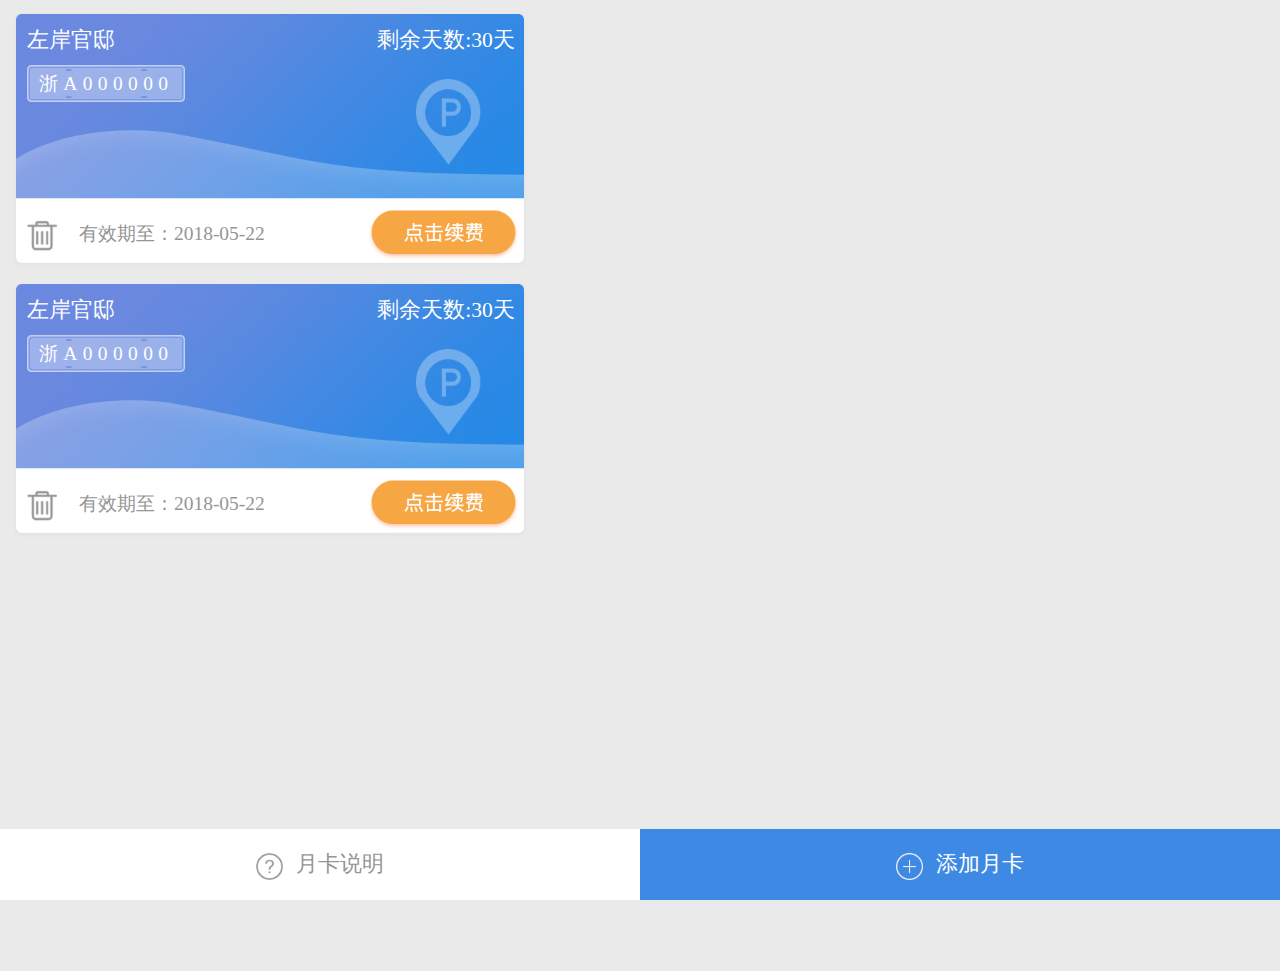
<file: parkcard/index.html>
<!DOCTYPE html>
<html lang="zh">
	<head>
		<meta charset="UTF-8">
		<meta name="viewport" content="width=device-width,initial-scale=1,minimum-scale=1,maximum-scale=1,user-scalable=no" />
		<meta http-equiv="X-UA-Compatible" content="ie=edge">
		<link rel="stylesheet" type="text/css" href="css/index.css" />
		<title>我的停车卡</title>
		<script src="js/flexible.js" type="text/javascript" charset="utf-8"></script>
	</head>
	<body>
		<div class="box">
			<div class="card">
				<span class="adress tx">左岸官邸</span>
				<div class="carnumber">
					<span>浙A000000</span>
				</div>
				<span class="day tx">剩余天数:30天</span>
				<div class="bot">
					<img src="img/delete.png" onclick="showDel()">
					<span>有效期至：2018-05-22</span>
					<a class="attct" href="renew.html">
						<img src="img/renew.png">
					</a>
				</div>
			</div>
		</div>
			<div class="box">
			<div class="card">
				<span class="adress tx">左岸官邸</span>
				<div class="carnumber">
					<span>浙A000000</span>
				</div>
				<span class="day tx">剩余天数:30天</span>
				<div class="bot">
					<img src="img/delete.png" onclick="showDel()">
					<span>有效期至：2018-05-22</span>
					<a class="attct" href="renew.html">
						<img src="img/renew.png">
					</a>
				</div>
			</div>
		</div>



		<div class="footer">
			<div class="option option1 " onclick="monthCard()" >
				<img src="img/card_explain.png">
				月卡说明
			</div>
			<a href="">
				<div class="option2 option">
					<img src="img/add_card.png">
					添加月卡
				</div>
			</a>
			
		</div>
		<!-- 月卡弹出层 -->
		<div class="monthcard ">
			<div class="explain">
				<h2>月卡说明</h2>
				<p>一类区域：工作日首半小时3元，首半小时后至首三小时内每半小时6元;三小时后每半小时10元;非工作日首半小时1.2元，首半小时后至首三小时每半小时2.4元，三小时后每半小时4元(一类区域包括罗湖、福田、南山、前海等的核心区域，以及宝安、龙岗、龙华、布吉等的核心区域)。
					<br>二类区域：工作日首半小时1.8元，首半小时后至首三小时每半小时3.6元，三小时后每半小时6元;非工作日首半小时0.9元，首半小时后至首三小时每半小时1.5元，三小时后每半小时2.5元(二类区域包括原特区内除一类区外的区域，以及福永、沙井、光明、观澜、横岗、坪山等的核心区域)。
				</p>
				
			</div>
			<img class="quit" src="img/closed.png" onclick="quit">
		</div>
		
      <!-- 删除弹出层 -->
		<div class="layer">
			<div class="content">
				<h2>确定删除当前月卡</h2>
				<img src="img/trash.png" >
				<img class="cancle" src="img/cancle.png"  onclick="cancle">
				<img src="img/card_confirm.png" >
				
			</div>
		</div>

	</body>
	<!-- 引入的jquery文件 -->
	<script src="js/jquery.min.js" type="text/javascript" charset="utf-8"></script>
	<script type="text/javascript">
		function showDel(){
			$(".layer").fadeIn();
		}
		$(".cancle").click(function(cancle){
			$(".layer").fadeOut();
		})
		function monthCard(){
			$(".monthcard").fadeIn();
		}
		$(".quit").click(function(quit){
			$(".monthcard").fadeOut();
		})
		
	</script>
</html>
</file>
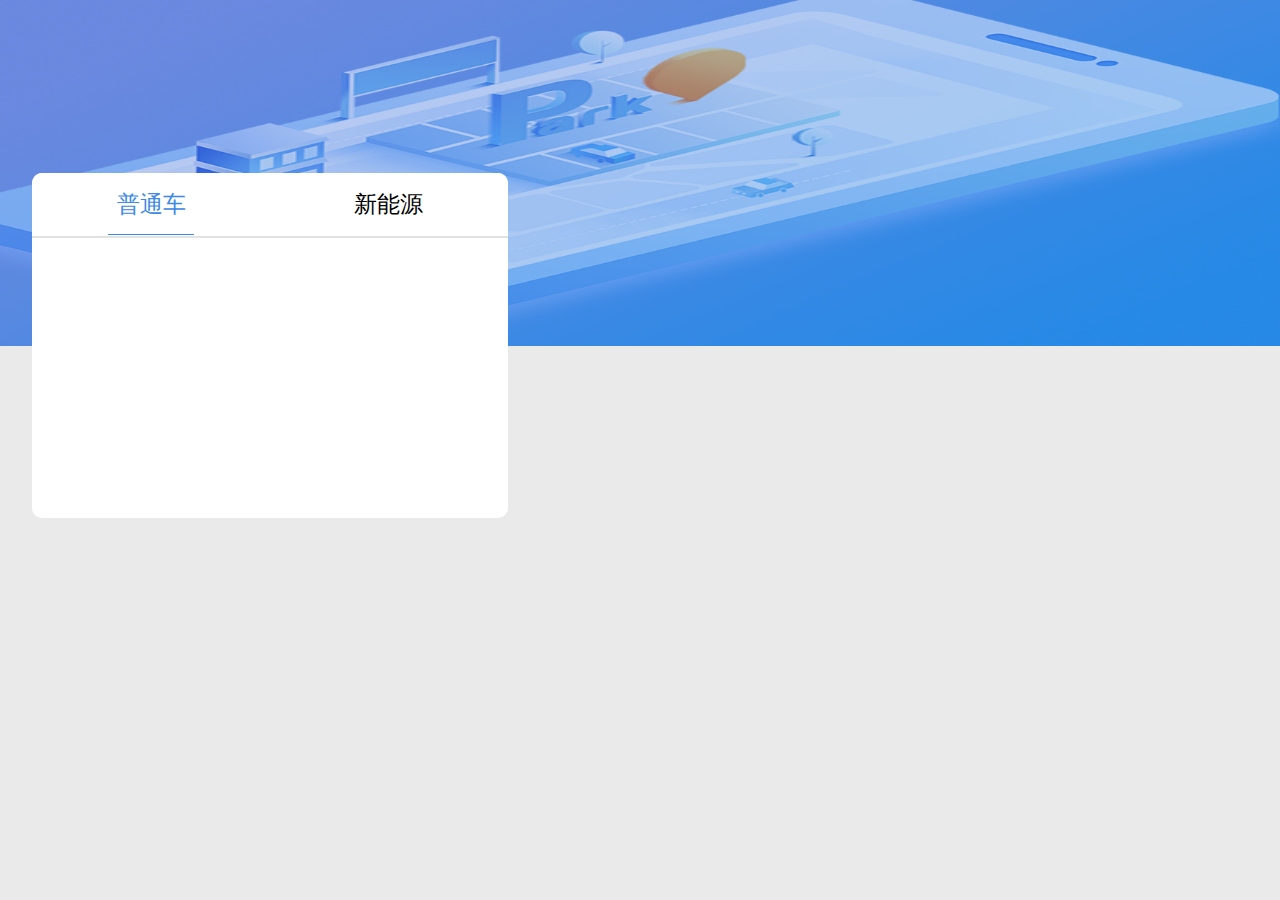
<file: parkcard/addmycar.html>
<!DOCTYPE html>
<html lang="zh">
	<head>
		<meta charset="UTF-8">
		<meta name="viewport" content="width=device-width,initial-scale=1,minimum-scale=1,maximum-scale=1,user-scalable=no" />
		<meta http-equiv="X-UA-Compatible" content="ie=edge">
		<link rel="stylesheet" type="text/css" href="css/addmycar.css" />
		<title>添加我的车辆</title>
		<script src="js/flexible.js" type="text/javascript" charset="utf-8"></script>
	</head>
	<body>
		<div class="mycar">
			  <div class="mycarnumber">
					<div class="table">
						<span class="gasolinecar public">普通车</span>
						<span class="energy public">新能源</span>
					</div>
			  </div>
			  <div class="inputbox">
			  	
			  </div>
			  <span >
			  	
			  </span>
			  
		</div>
	</body>
		
</html>
</file>
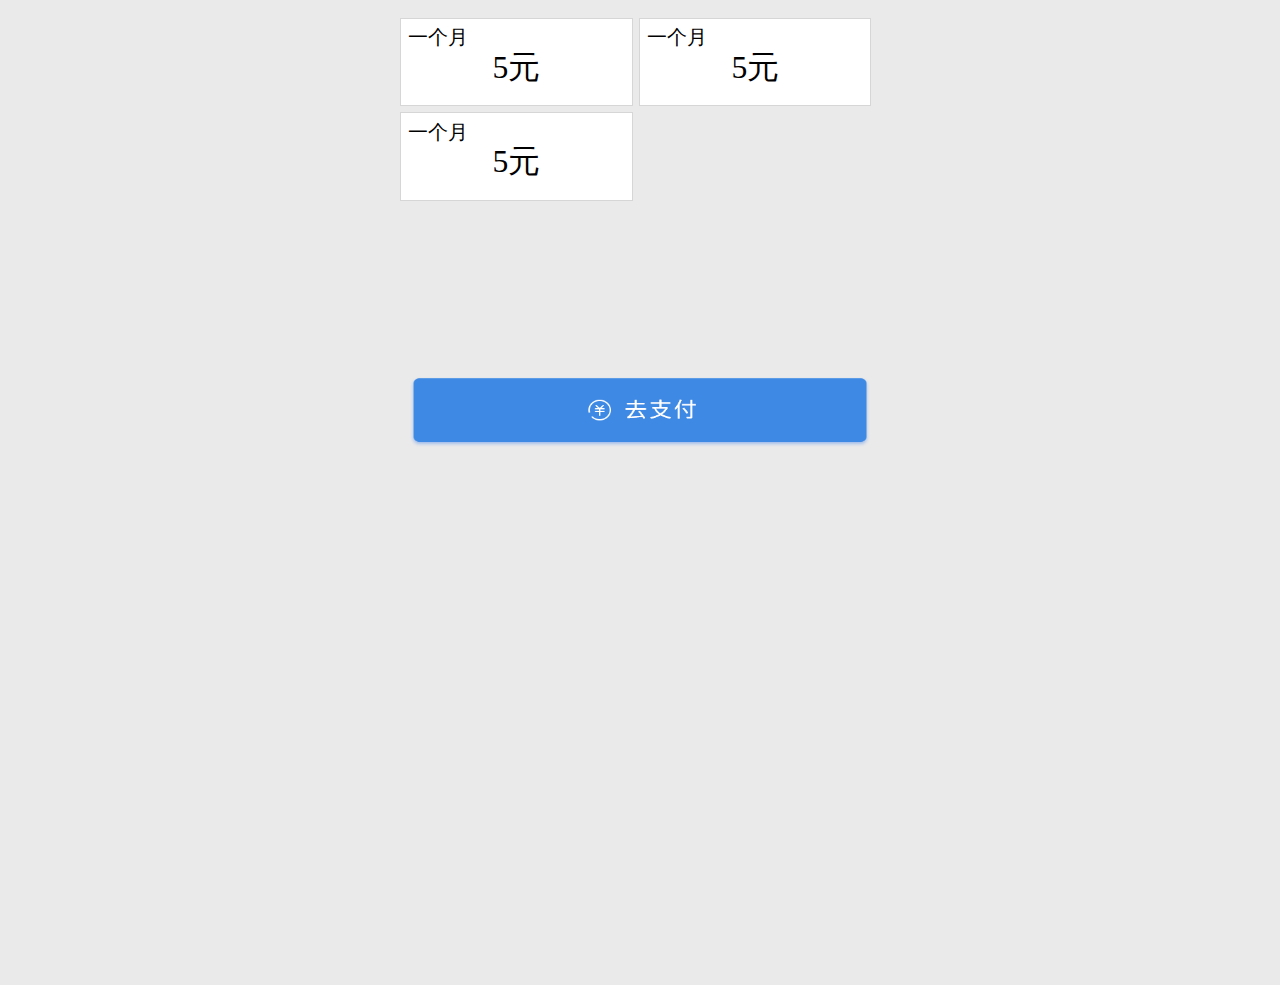
<file: parkcard/renew.html>
<!DOCTYPE html>
<html lang="zh">
	<head>
		<meta charset="UTF-8">
		<meta name="viewport" content="width=device-width,initial-scale=1,minimum-scale=1,maximum-scale=1,user-scalable=no" />
		<meta http-equiv="X-UA-Compatible" content="ie=edge">
		<link rel="stylesheet" type="text/css" href="css/renew.css" />
		<title>续费时长</title>
		<script src="js/flexible.js" type="text/javascript" charset="utf-8"></script>
	</head>
	<body>
		<div class="money">
			<div class="money_month money_bg">
				<span class="list1">
					一个月
				</span>
				<span class="list2">
					5元
				</span>
			</div>
			<div class="money_month money_bg">
				<span class="list1">
					一个月
				</span>
				<span class="list2">
					5元
				</span>
			</div>
				<div class="money_month money_bg">
				<span class="list1">
					一个月
				</span>
				<span class="list2">
					5元
				</span>
			</div>
			
			<div class="top_up">
				<img src="img/top_up.png" >
			</div>
			
			
		</div>
		
		<!-- 引入的jquery文件 -->
		<script src="js/jquery.min.js" type="text/javascript" charset="utf-8"></script>
		<script type="text/javascript">
		
		</script>
</html>
</file>
<file: parkcard/css/index.css>
body,
			html {
				/* padding-top: 1px; */
				margin: 0;
				height: 100%;
				width: 100%;
				overflow-y: scroll;
				background-color: #EAEAEA;
				padding-bottom: 1.306666rem;
			}

			.box {
				width: 9.6rem;
				height: 4.8rem;
				margin: 0.2rem 0.2rem 0 0.2rem;
				/* box-sizing:content-box; */
			}

			.card {
				background-image: url(../img/parkcard_bg.png);
				background-size: 100% 100%;
				width: 100%;
				height: 100%;
				position: relative;
			}

			.card .adress {
				position: absolute;
				top: 0.266666rem;
				left: 0.266666rem;
				color: #FFFFFF;
				font-size: 0.4rem;
			}

			.tx {
				color: #FFFFFF;
				font-size: 0.4rem;
			}

			.card .adress {
				position: absolute;
				top: 0.266666rem;
				left: 0.3rem;
			}

			.card .day {
				position: absolute;
				top: 0.266666rem;
				right: 0.266666rem;
			}

			.card .carnumber {
				background-image: url(../img/carnumber.png);
				background-size: 100% 100%;
				width: 2.933333rem;
				height: 0.693333rem;
				position: absolute;
				top: 1rem;
				left: 0.3rem;
				line-height: 0.693333rem;
				text-align: center;
				letter-spacing: 0.1rem;
				font-size: 0.36rem;
				color: #FFFFFF;
			}

			.card .carnumber span {
				width: 100%;
			}

			.card .bot {
				width: 100%;
			}

			.bot {
				height: 1.306666rem;
				position: absolute;
				bottom: 0;
				line-height: 1.306666rem;
				color: #959595;
				font-size: 0.36rem;
			}

			.bot img:nth-child(1) {
				width: 1.173333rem;
				vertical-align: middle;
			}

			.attct img:nth-child(1) {
				/* display: inline-block; */
				width: 2.8rem;
				vertical-align: middle;
				float: right;
				margin: 0.18rem;
			}
			

			.footer {
				width: 100%;
				height: 1.306666rem;
				position: fixed;
				font-size: 0.4rem;
				bottom: 0;
				box-sizing: border-box;
			
			}

			.option {
				width: 50%;
				height: 100%;
				display: inline-block;
				float: left;
				line-height: 1.306666rem;
				text-align: center;
			}

			.option img {
				width: 0.5rem;
				vertical-align: middle;
				margin-right: 0.133333rem;
			}

			.option1 {
				background-color: #FFFFFF;
				color: #959595;
			}

			.option2 {
				background-color: #3d89e4;
				color: #FFFFFF;
			}
			.monthcard {
				position: fixed;
				top: 0;
				width: 100%;
				height: 100%;
				background-color: rgba(0, 0, 0, 0.5);
				display: none;
			}
			.monthcard>img {
				position:absolute;
				bottom: 3rem;
				width: 0.88rem;
				left: 4.5rem;
			}
			
			
			.explain {
				border-radius: 0.133333rem;
				position: absolute;
				width: 8rem;
				top: calc(40% - 3.066666rem);
				left: calc(50% - 4rem);
				background-color: #FFFFFF;
				text-align: center;
				color: #666666;
			}
			
			.explain p {
				display: inline-block;
				width: 7.2rem;
				height: 6.6rem;
				text-align: center;
				font-size: 0.373333rem;
				text-indent: 0.8rem;
				line-height: 0.56rem;
				overflow-y:scroll;
				margin: 0 0 0.233333rem 0;
			}

			.layer {
				position: fixed;
				top: 0;
				width: 100%;
				height: 100%;
				background-color: rgba(0, 0, 0, 0.5);
				display: none;
				
			}

			.content {
				border-radius: 0.133333rem;
				position: absolute;
				height: 6.133333rem;
				width: 8rem;
				top: calc(36% - 3.066666rem);
				left: calc(50% - 4rem);
				background-color: #FFFFFF;
				text-align: center;
				color: #333333;
				
			}
			
			.content img:nth-of-type(1) {
				width: 2.6rem;
				display: block;
				margin: 0.5rem auto 0;
				
			}
			
			.content img:nth-of-type(2){
				width: 2.8rem;
				margin-top: 0.8rem;
				margin-right: 0.266666rem;
				
			}
			
			.content img:nth-of-type(3){
				width: 2.8rem;
				margin-top: 0.8rem;
				margin-left: 0.266666rem;
				
			}
</file>
<file: parkcard/css/addmycar.css>
body,
		html {
			/* padding-top: 1px; */
			margin: 0;
			height: 100%;
			width: 100%;
			overflow-y: scroll;
			background-color: #EAEAEA;
		}
		
		.mycar {
			width: 100%;
			height:6.4rem;
			background-image: url(../img/park_bg.png);
			background-size: 100% 100%;
			position: relative;
		
			
			}
			.mycarnumber {
				width: 8.8rem;
				height: 6.4rem;
				background-color: #FFFFFF;
				border-radius: 10px;
				position: absolute;
				top:3.2rem;
				left: 0.6rem;
			}
			.table {
				width: 8.8rem;
				height: 1.173333rem;
				background: #ffffff;
				border-top-left-radius:10px;
				border-top-right-radius:10px;
				border-bottom: #e2e2e2 2px solid;
				/* color: #FFFFFF; */
				font-size: 0.426666rem;
				text-align: center;
			}
			
			.public {
				display: block;
				float: left;
				width: 4.4rem;
				line-height: 1.173333rem;
			}
			.gasolinecar {
				background-image:url(../img/select.png) ;
				background-size: 1.6rem 0.02rem;
				background-repeat: no-repeat;
				background-position: 50% 1.13rem;
				color: #3D89E4;
			}
</file>
<file: parkcard/css/renew.css>
body,
			html {
				/* padding-top: 1px; */
				margin: 0;
				height: 100%;
				width: 100%;
				overflow-y: scroll;
				background-color: #EAEAEA;
				padding-bottom: 1.306666rem;
			}



			.money {
				width: 9rem;
				height: 100%;
				padding-top: 0.266666rem;
				margin: 0 auto;
				
			}
			.money_pitch {
				width:4.266666rem;
				height: 1.6rem;
				margin: 0.09rem;
				background-color: #cee4ff;
				border:#62a5f5 1px solid;
				
			}
			
			.money_bg {
				width:4.266666rem;
				height: 1.6rem;
				margin: 0.06rem;
				background-color: #FFFFFF;
				border:#d6d6d6 1px solid;
			}
			
			.money_month {
				float: left;
				display: inline-block;
				
				text-align: center;
				position: relative;
			}
			
			.list1 {
				font-size: 0.373333rem;
				position: absolute;
				top: 0.106666rem;
				left: 0.133333rem;
			}
			
			.list2 {
				font-size: 0.586666rem;
				line-height: 1.8rem;
				
			}
			.top_up {
				display: inline-block;
				width: 100%;
				text-align: center;
				margin-top: 3.2rem;
				padding-bottom: 1.6rem;

			}
			
			.top_up>img {
				width: 8.533333rem;
				height: 1.306666rem;
				
				
			}
</file>
